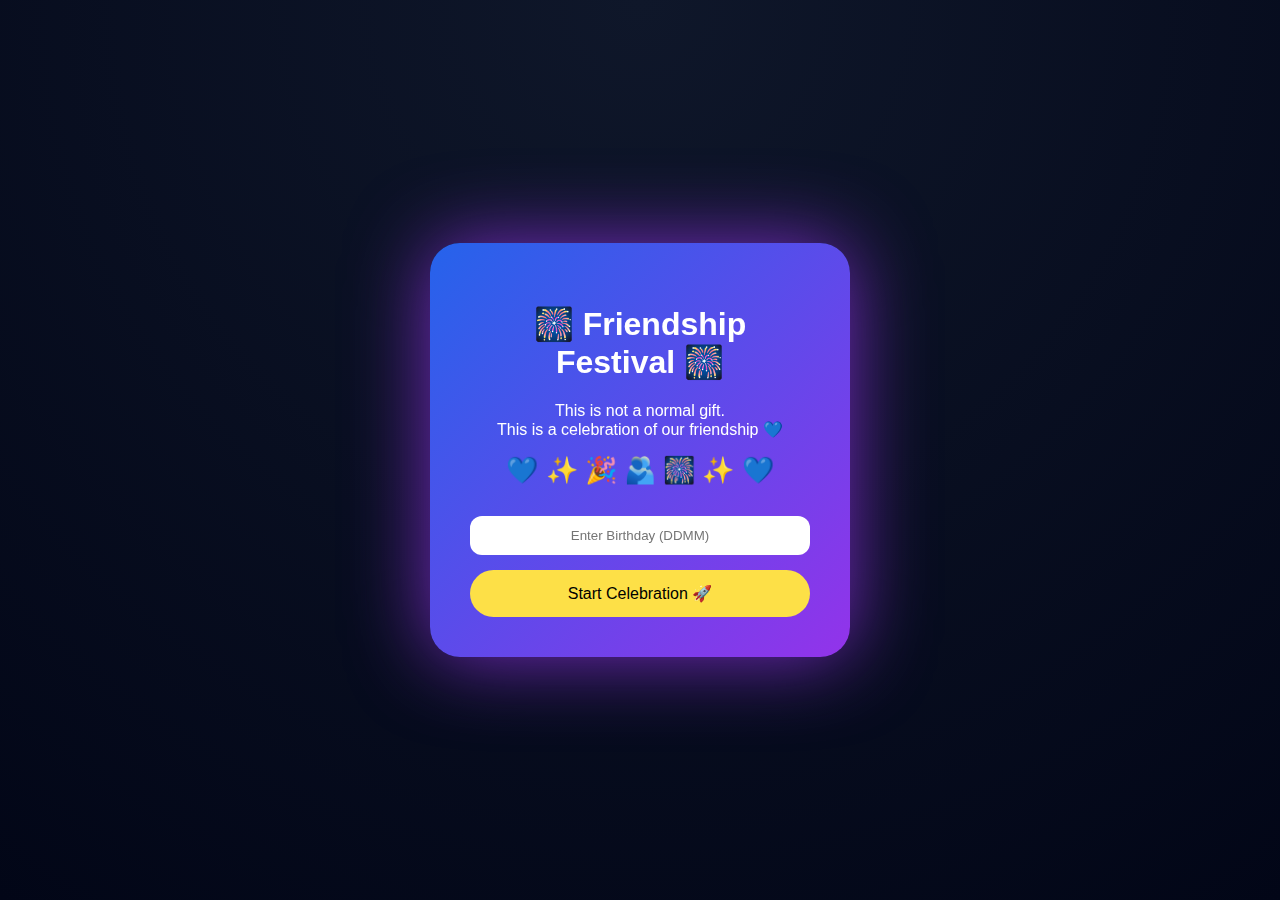
<file: index.html>
<!DOCTYPE html>
<html lang="en">
<head>
<meta charset="UTF-8">
<title>Friendship Celebration 🎆</title>
<meta name="viewport" content="width=device-width, initial-scale=1.0">
<link rel="stylesheet" href="style.css">
</head>
<body>

<!-- FIREWORK CANVAS -->
<canvas id="fireworks"></canvas>

<!-- LOCK SCREEN -->
<div class="lock">
  <div class="lock-box">
    <h1>🎆 Friendship Festival 🎆</h1>
    <p>
      This is not a normal gift.<br>
      This is a celebration of our friendship 💙
    </p>

    <div class="icons">💙 ✨ 🎉 🫂 🎆 ✨ 💙</div>

    <input type="password" id="password" placeholder="Enter Birthday (DDMM)">
    <button onclick="unlock()">Start Celebration 🚀</button>

    <span id="error"></span>
  </div>
</div>

<!-- MAIN CONTENT -->
<div id="content" class="hidden">

<section class="hero">
  <h1>🎉 Happy Birthday Thanuja 🎉</h1>
  <p>
    Lights are not enough,<br>
    because our friendship itself shines ✨
  </p>
</section>

<section class="card glow bounce">
  <h2>🫂 Our Friendship Story</h2>
  <p>
    We laughed loudly.<br>
    We stayed silently.<br>
    We fought honestly.<br>
    And we never walked away.
  </p>
  <p>
    That is what makes this friendship special.
  </p>
</section>
<section class="card colorful">
  <h2>📸 Our Memories</h2>
  <p>
    These are not just photos.<br>
    These are moments that made our friendship stronger 💙
  </p>

  <div class="gallery">
    <img src="images/img1.jpeg" alt="Friendship memory 1">
    <img src="images/img2.jpeg" alt="Friendship memory 2">
    <img src="images/img3.jpeg" alt="Friendship memory 3">
    <img src="images/img4.jpeg" alt="Friendship memory 4">
  </div>
</section>


<section class="card colorful bounce">
  <h2>💙 Why You Are My Best Friend</h2>
  <ul>
    <li>You understand without explanation</li>
    <li>You stay even when it’s difficult</li>
    <li>You protect my peace</li>
    <li>You make life lighter</li>
    <li>You are family by heart</li>
  </ul>
</section>

<section class="card glow">
  <h2>💬 From My Heart</h2>
  <p id="typeText"></p>
</section>


<section class="final">
  <h1>🎆 THANK YOU 🎆</h1>
  <p>
    Thank you for being my best friend.<br>
    Thank you for being YOU.
  </p>
  <p class="sign"> Made with 💙 by Thuvarahan — For Thanuja</p>
</section>

</div>

<script src="script.js"></script>
</body>
</html>
</file>
<file: style.css>
* {
  box-sizing: border-box;
}

body {
  margin: 0;
  font-family: 'Segoe UI', sans-serif;
  background: radial-gradient(circle at top, #0f172a, #020617);
  color: white;
  overflow-x: hidden;
}

/* FIREWORK CANVAS */
#fireworks {
  position: fixed;
  inset: 0;
  z-index: 0;
}

/* LOCK */
.lock {
  position: relative;
  z-index: 5;
  height: 100vh;
  display: flex;
  justify-content: center;
  align-items: center;
}

.lock-box {
  background: linear-gradient(135deg, #2563eb, #9333ea);
  padding: 40px;
  border-radius: 30px;
  width: 90%;
  max-width: 420px;
  text-align: center;
  box-shadow: 0 0 80px rgba(147,51,234,0.8);
  animation: zoomIn 1s ease;
}

@keyframes zoomIn {
  from { transform: scale(0.6); opacity: 0; }
  to { transform: scale(1); opacity: 1; }
}

.icons {
  font-size: 26px;
  margin: 15px 0;
  animation: floatIcons 2s infinite;
}

@keyframes floatIcons {
  50% { transform: translateY(-8px); }
}

.lock-box input {
  width: 100%;
  padding: 12px;
  margin-top: 15px;
  border-radius: 12px;
  border: none;
  text-align: center;
}

.lock-box button {
  margin-top: 15px;
  padding: 14px;
  width: 100%;
  border: none;
  border-radius: 25px;
  background: #fde047;
  color: #000;
  font-size: 16px;
  cursor: pointer;
}

#error {
  color: #ffd1d1;
  margin-top: 10px;
}

.hidden { display: none; }

/* CONTENT */
#content {
  position: relative;
  z-index: 2;
}

.hero {
  text-align: center;
  padding: 90px 20px;
  animation: fadeDown 1.2s ease;
}

@keyframes fadeDown {
  from { opacity: 0; transform: translateY(-40px); }
  to { opacity: 1; }
}

.card {
  max-width: 760px;
  margin: 40px auto;
  padding: 40px;
  background: rgba(255,255,255,0.1);
  backdrop-filter: blur(10px);
  border-radius: 30px;
  box-shadow: 0 0 40px rgba(255,255,255,0.15);
  animation: fadeUp 1s ease;
}

@keyframes fadeUp {
  from { opacity: 0; transform: translateY(50px); }
  to { opacity: 1; }
}

.glow {
  box-shadow: 0 0 40px rgba(96,165,250,0.8);
}

.bounce {
  animation: bounceCard 2.5s infinite;
}

@keyframes bounceCard {
  50% { transform: translateY(-10px); }
}

.colorful {
  background: linear-gradient(135deg, #22d3ee, #a78bfa);
  color: #020617;
}

.final {
  background: linear-gradient(to right, #f59e0b, #ef4444);
  text-align: center;
  padding: 40px 20px;   /* 🔥 height reduce */
}

.final h1 {
  font-size: 30px;
  margin-bottom: 10px;
}

.final p {
  font-size: 16px;
  line-height: 1.5;
  margin: 4px 0;
}

.sign {
  font-size: 16px;
  margin-top: 8px;
}


.sign {
  font-size: 22px;
  margin-top: 20px;
}
/* ===== IMAGE GALLERY FIX ===== */
.gallery {
  display: grid;
  grid-template-columns: repeat(auto-fit, minmax(140px, 1fr));
  gap: 15px;
  margin-top: 20px;
}

.gallery img {
  width: 100%;
  height: 180px;          /* 🔥 image height control */
  object-fit: cover;     /* 🔥 crop without stretch */
  border-radius: 18px;
  transition: transform 0.4s ease, box-shadow 0.4s ease;
}

/* hover effect */
.gallery img:hover {
  transform: scale(1.05);
  box-shadow: 0 20px 40px rgba(0,0,0,0.4);
}
@media (max-width: 600px) {
  .gallery img {
    height: 140px;   /* mobile-ல perusா தெரியாம */
  }
}
</file>
